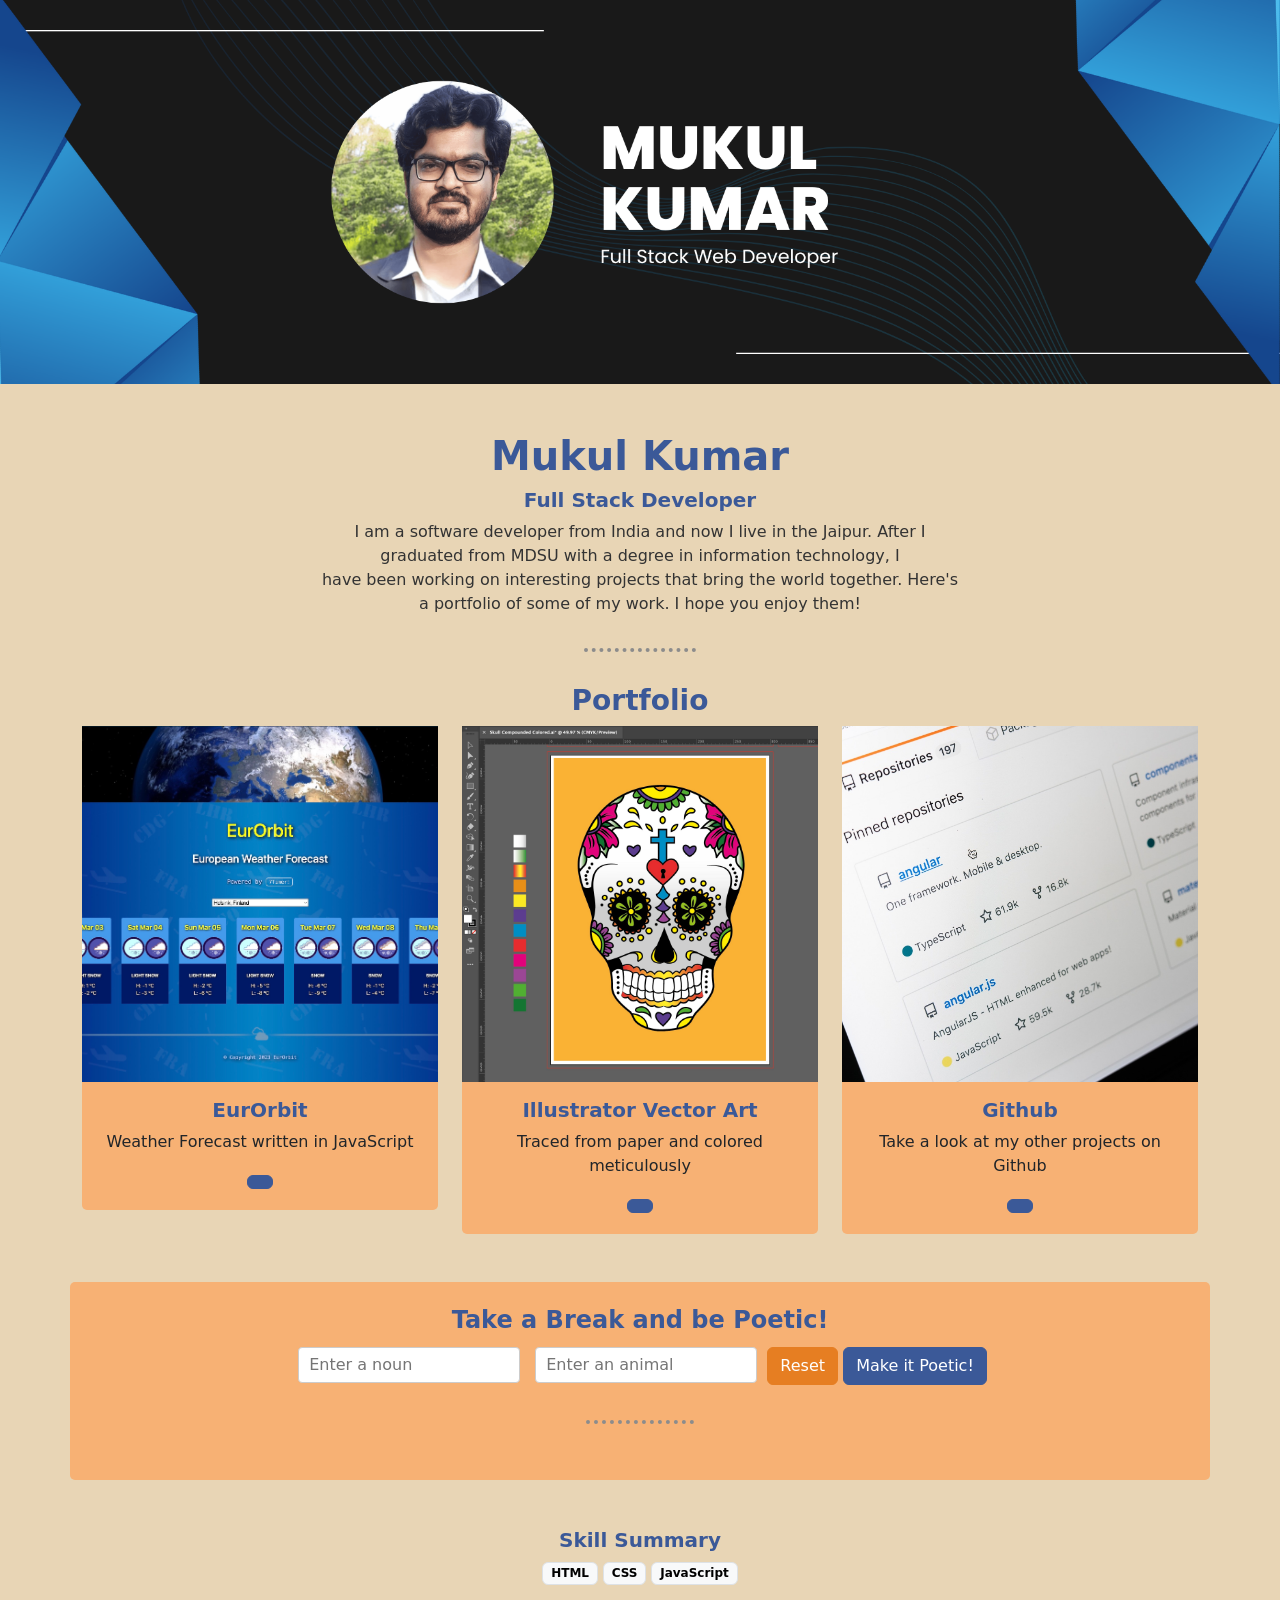
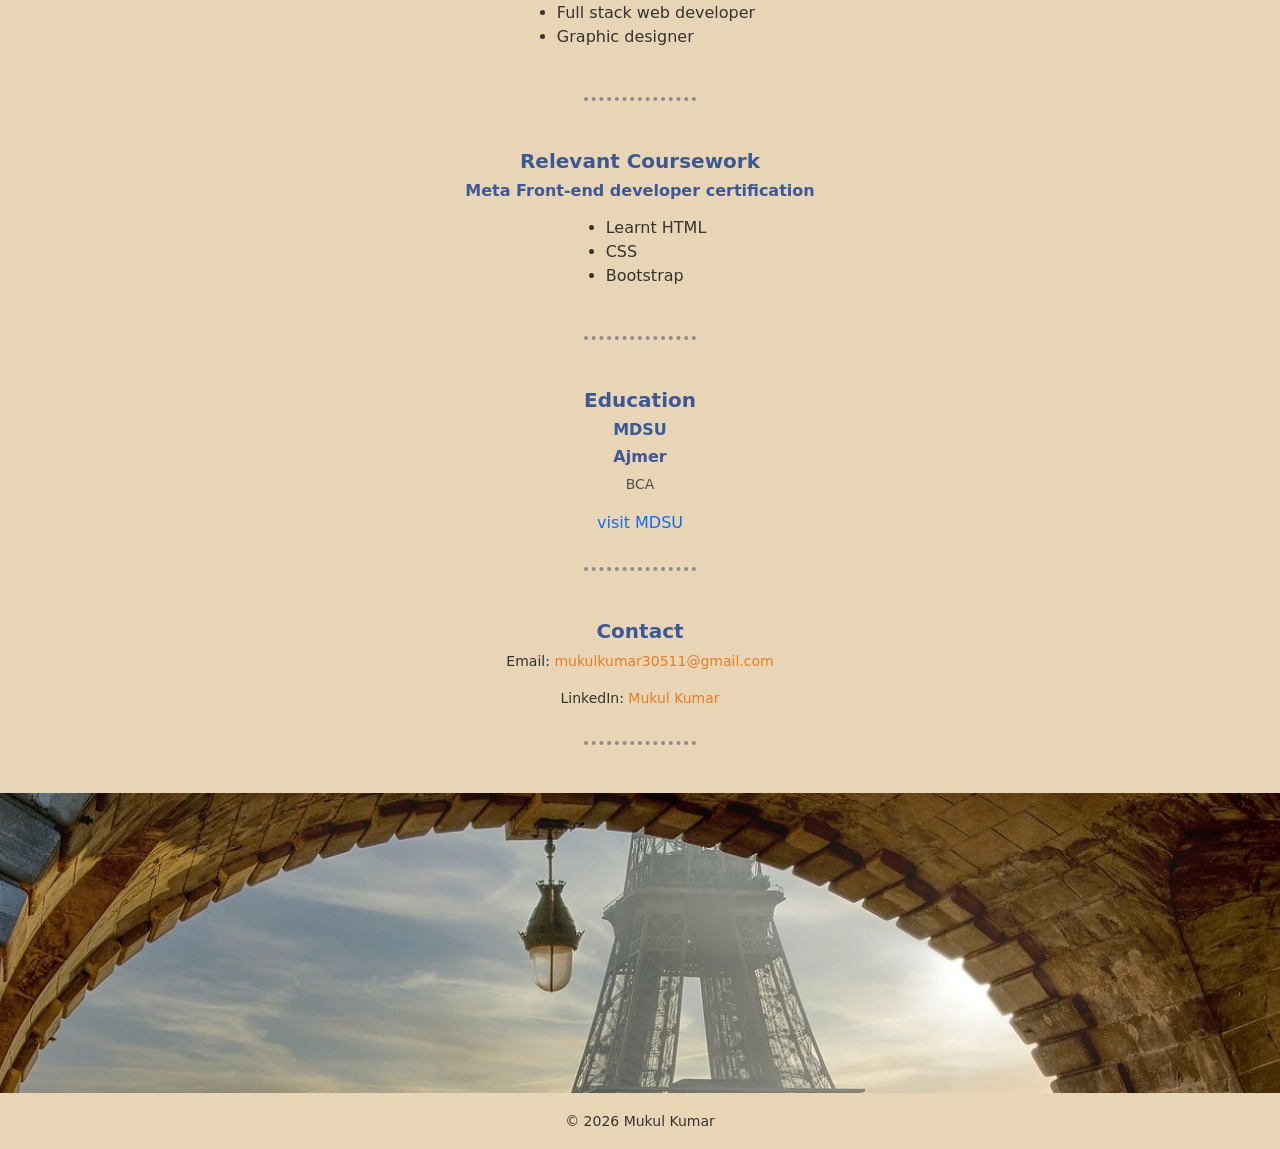
<file: index.html>
<!-- <!DOCTYPE html>
<html>
    <head>
<title>My Portfolio</title>
  <link href="https://cdn.jsdelivr.net/npm/bootstrap@5.3.3/dist/css/bootstrap.min.css" rel="stylesheet">
    </head>
    <body>
        <div class="container">
            <div class="row">
                <div id="bio" class="col-12 col-lg-6">
                    <h1>Mukul Kumar</h1>
                    <img src="Mukul.jpeg" class="img-fluid" alt="My Photo">

                </div>
                <div id="more" class="col-12 col-lg-6">
                <h2>Favorite Music artists</h2>
                <ul>
                    <li>Arijit Singh</li>
                    <li>Shreya Ghosal</li>
                    <li>Alka Yagnik</li>
                    <li>Pawan Singh</li>
                    <li>Neelkamal Singh</li>
                </ul>

                <h2>Favorite Films</h2>
                <ol>
                    <li>Titanic</li>
                    <li>Matrix</li>
                    <li>Jerry Maguire</li>
                    <li>Schindler's List</li>
                    <li>Journey to the west</li>
                </ol>

                <h2>Skills</h2>
                <ul>
                    <li>HTML</li>
                    <li>CSS</li>
                    <li>Javascript</li>
                    <li>Git and Github</li>
                </ul>

                <h2>About Me</h2>
                <p>I have completed my BCA. My interest lies in web develpment.</p>

                <a href="https://github.com/mukulDevelops" class="btn btn-primary">Github</a>
                <a href="blog.html" class="btn btn-primary">Blog</a>
                </div>
            </div>

 


        </div>
      

<script src="https://cdn.jsdelivr.net/npm/bootstrap@5.3.3/dist/js/bootstrap.bundle.min.js"></script>    </body>
</html> -->

<!-- <h1 class="text-centre">Bootstrap Connected</h1> -->


<!DOCTYPE html>
<html lang="en">
<head>
      <link href="https://cdn.jsdelivr.net/npm/bootstrap@5.3.3/dist/css/bootstrap.min.css" rel="stylesheet">
        <link rel="stylesheet" href="style.css">
    <meta charset="UTF-8">
    <meta name="viewport" content="width=device-width, initial-scale=1.0">
    <title>My Portfolio</title>
</head>
<body>
    <header>
        <img class="img-fluid w-100" src="images/banner.png" alt="web developer photo">
    </header>

    <section class=" container text-center mt-5">
        <h1>Mukul Kumar</h1>
        <h5>Full Stack Developer</h5>
        <p>I am a software developer from India and now I live in the Jaipur. After I <br>
             graduated from MDSU with a degree in information technology, I <br>
             have been working on interesting projects that bring the world together. Here's <br>
             a portfolio of some of my work. I hope you enjoy them!</p>
        <hr>
    </section>


        <section>
            <h3 class = "text-center">Portfolio</h3>
            <div class="container">
                <div class = "row">
                    <div class="col-md-4">
                        <div class="card">
                            <img src="images/eurorbit.jpg" alt="weather forcast app">
                            <div class = "card-body text-center">
                                <h5>EurOrbit</h5>
                                <p>Weather Forecast written in JavaScript</p>
                                <a href="" class="btn btn-primary"></a>
                            </div>
                        </div>
                    </div>
                    <div class="col-md-4">
                        <div class="card">
                            <img src="images/illustrator.jpg" alt="illustrator">
                            <div class = "card-body text-center">
                                <h5>Illustrator Vector Art</h5>
                                <p>Traced from paper and colored meticulously</p>
                                <a href="" class="btn btn-primary"></a>
                            </div>
                        </div>
                    </div>
                    <div class="col-md-4">
                        <div class="card">
                            <img src="images/github.jpg" alt="github">
                            <div class = "card-body text-center">
                                <h5>Github</h5>
                                <p>Take a look at my other projects on Github</p>
                                <a href="" class="btn btn-primary"></a>
                            </div>
                        </div>
                    </div>
                </div>


            </div>
        </section>

        <section class="container text-center mt-5 py-4 poem-section">
            <h4>Take a Break and be Poetic!</h4>
            <input type="text" id = "nounInput" placeholder="Enter a noun">
            <input type="text" id="animalInput" placeholder="Enter an animal">
            <button id="resetBtn" class="btn btn-warning">Reset</button>
            <button id="poeticBtn" class="btn btn-primary">Make it Poetic!</button>

            <p id="poemOutput" class="mt-4 fs-5 text-primary"></p>

            <hr>
        </section>

        <section class="container text-center mt-5">
            <h5>Skill Summary</h5>
            <div class="mb-3">
                <span class="badge text-bg-light border">HTML</span>
                <span class="badge text-bg-light border">CSS</span>
                <span class="badge text-bg-light border">JavaScript</span>

            </div>
            <div>
                <div class="d-inline-block text-start">
                    <ul>
                        <li>Full stack web developer</li>
                        <li>Graphic designer</li>
                    </ul>
                </div>
                
            </div>
            <hr>

        </section>

        <section class="container text-center mt-5">
            <h5>Relevant Coursework</h5>
            <h6>Meta Front-end developer certification</h6>
            <p class="text-muted small"></p>
            <div class="d-inline-block text-start">
                <ul>
                    <li>Learnt HTML</li>
                    <li>CSS</li>
                    <li>Bootstrap</li>
                </ul>
                
            </div>

            <hr>
        </section>

        <section class="container text-center mt-5">
            <h5>Education</h5>
            <h6>MDSU</h6>
            <h6>Ajmer</h6>
            <p class = "text-muted small">BCA</p>
            <a href="https://mdsuajmer.ac.in/" class="text-decoration-none">visit MDSU</a>


            <hr>

        </section>

        <section class="container text-center mt-5 mb-5">
            <h5>Contact</h5>
            <p class="small">Email: <a href="mailto:mukulkumar30511@gmail.com" class="text-warning text-decoration-none"> mukulkumar30511@gmail.com</a>

            </p>
            <p class="small"> LinkedIn: <a href="https://www.linkedin.com/in/mukul93466/" class="text-warning text-decoration-none">Mukul Kumar</a></p>


            <hr>
        </section>


        <footer>
            <img class="img-gluid w-100" src="images/footer_banner.jpg" alt="footer image">
            <div class="text-center py-3"><small>&copy; 2026 Mukul Kumar </small></div>
        </footer>
     
    <script src="https://cdn.jsdelivr.net/npm/bootstrap@5.3.3/dist/js/bootstrap.bundle.min.js"></script>    

        <script src="script.js"></script>

</body>

</html>
</file>
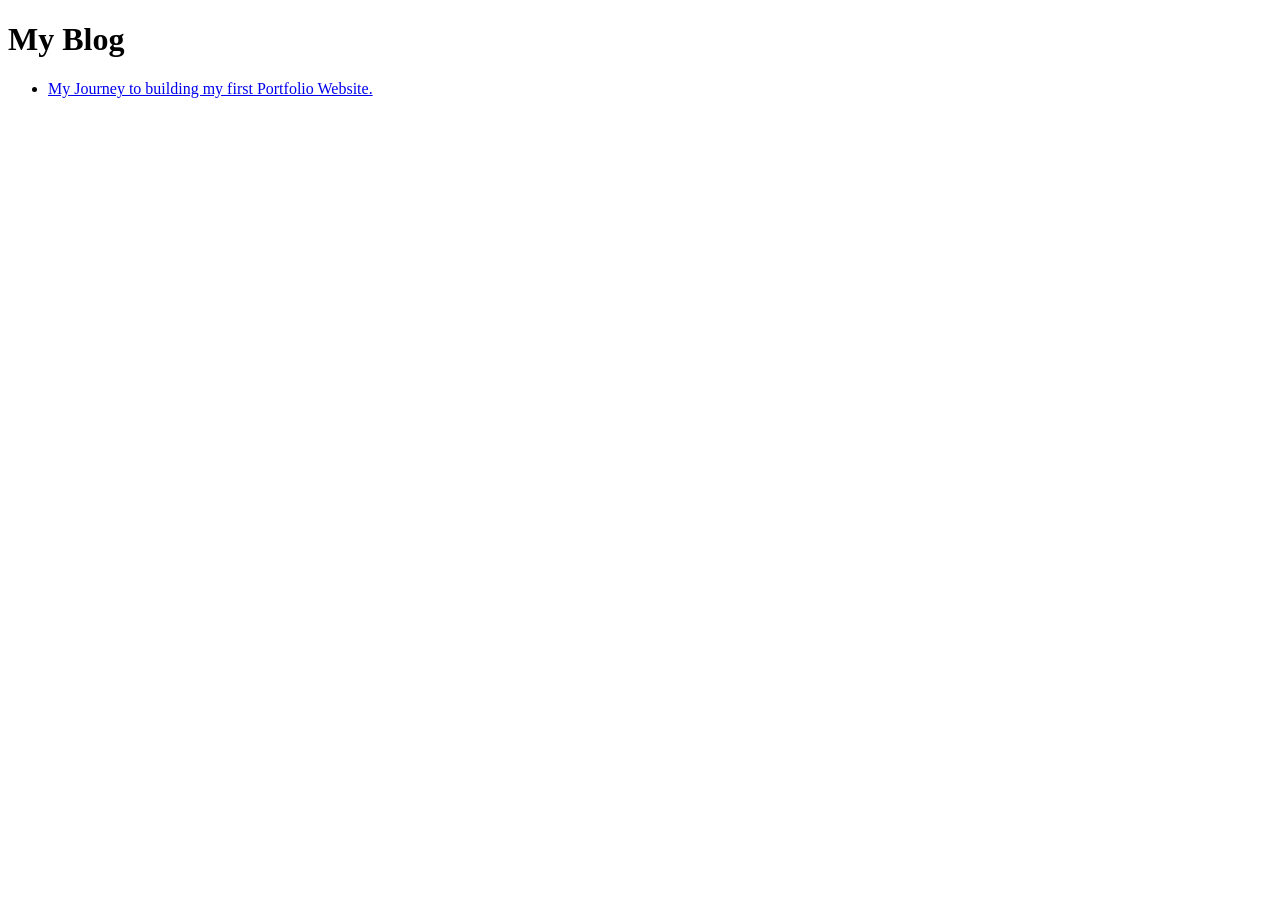
<file: blog.html>
<!DOCTYPE html>
<html>
    <head>
        <title>My Blog</title>
    </head>

    <body>
        <h1>My Blog</h1>
        
        <ul>
            <li>
                <a href="first-blog.html">My Journey to building my first Portfolio Website.</a>
            </li>
        </ul>

    </body>
</html>
</file>
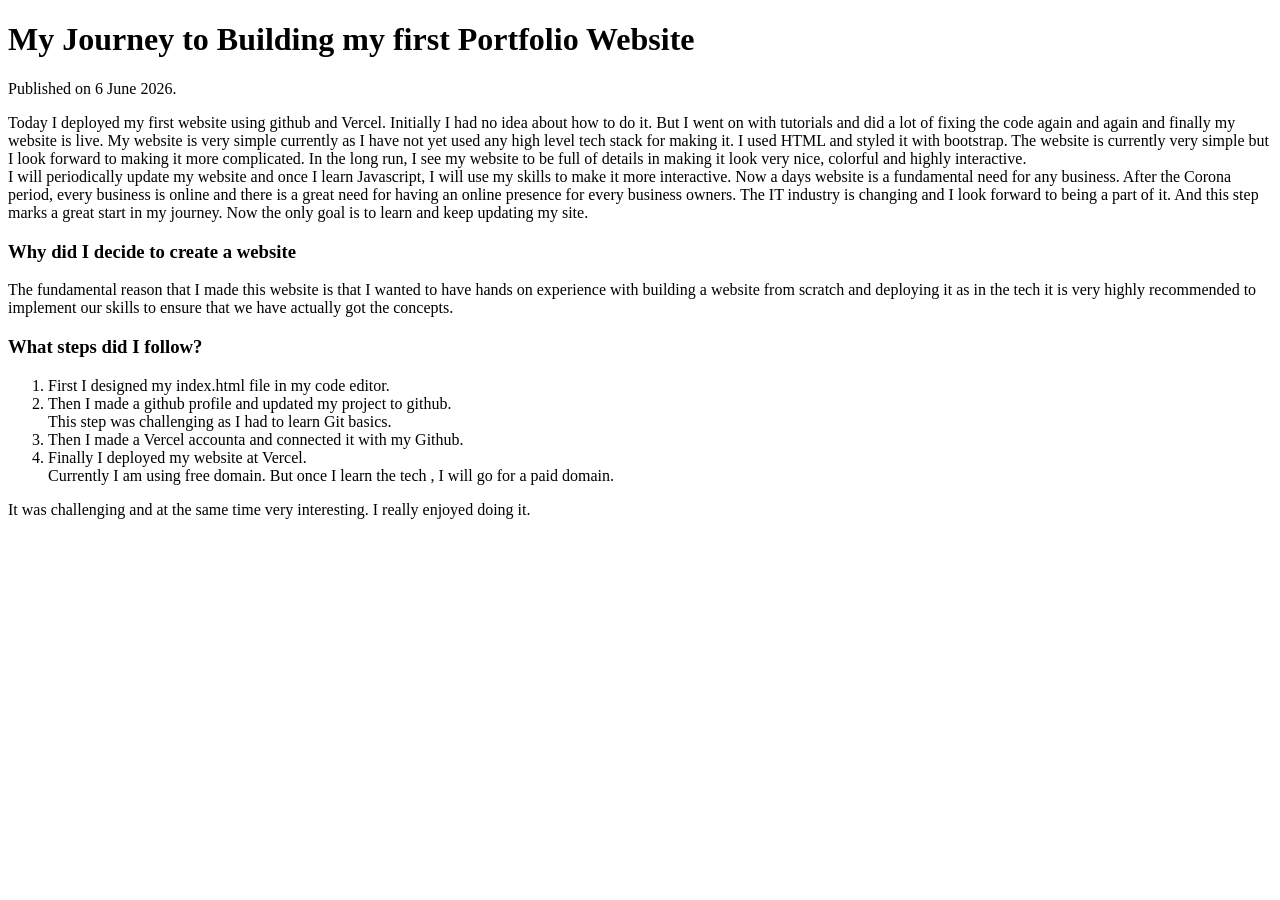
<file: first-blog.html>
<!DOCTYPE html>
<html>
    <head>
<title>My Journey to Building my first Portfolio Website</title>
    </head>

    <body>
        
        <h1>My Journey to Building my first Portfolio Website</h1>

        <p>Published on 6 June 2026.</p>

        <p>Today I deployed my first website using github and Vercel. Initially I had no idea about how to do it. But I went on with tutorials
            and did a lot of fixing the code again and again and finally my website is live. 
            My website is very simple currently as I have not yet used any high level tech stack for making it. I used
            HTML and styled it with bootstrap. The website is currently very simple but I look forward to making it more 
            complicated. In the long run, I see my website to be full of details in making it look very nice, colorful and 
            highly interactive. <br>

            I will periodically update my website and once I learn Javascript, I will use my skills to make it more interactive. 
            Now a days website is a fundamental need for any business. After the Corona period, every business is online
            and there is a great need for having an online presence for every business owners. The IT industry is changing
            and I look forward to being a part of it. And this step  marks a great start in my journey. Now the only goal is 
            to learn and  keep updating my site. 
        </p>

        <h3>Why did I decide to create a website</h3>
        <p>The fundamental reason that I made this website is that I wanted to have hands on experience
            with building a website from scratch and deploying it as in the tech it is very highly recommended to implement our
            skills  to ensure that we have actually got the concepts. 

            <h3>What steps did I follow?</h3>
            <ol>
                <li>First I designed my index.html file in my code editor. </li>
                <li>Then I made a github profile and updated my project to github. <br> This step was challenging as I had to learn Git basics. </li>
                <li>Then I made a Vercel accounta and connected it with my Github. </li>
                <li>Finally I deployed my website at Vercel. <br> Currently  I am using free domain. But once I learn the tech , I will go for a paid domain.</li>



            </ol>

            <p>It was challenging and at the same time very interesting. I really enjoyed doing it. </p>
        </p>

    </body>
</html>
</file>
<file: style.css>
body {
    background-color: #e8d5b5; /* A warm, sandy beige matching your sample */
    color: #333333; /* Dark grey text for readability */
}

hr {
    border: none;
    border-top: 4px dotted #8c8c8c; /* Creates the dotted effect */
    width: 10%; /* Makes the line short and centered */
    margin: 2rem auto; /* Centers the line and adds breathing room above and below */
    opacity: 1; /* Bootstrap fades hr tags by default, this makes it fully visible */
}

h1, h3, h4, h5, h6 {
    color: #3b5998; /* The distinct dark blue from the sample */
    font-weight: 600; /* Makes the text just a little bolder */
}

.card {
    border: none; /* Removes the default Bootstrap border */
    background-color: transparent; /* Makes the top part behind the image blend in */
}

.card-body {
    background-color: #f7b174; /* The peachy-orange color from the sample */
    border-radius: 0 0 5px 5px; /* Keeps the bottom corners slightly rounded */
}

input[type="text"] {
    margin: 5px;
    padding: 5px 10px;
    border: 1px solid #ccc;
    border-radius: 4px;
}

.poem-section {
    background-color: #f7b174; /* Matching the peachy-orange card color */
    border-radius: 5px; /* Subtle rounding on the corners */
    padding: 30px; /* Gives plenty of breathing room inside the box */
}

/* Styling for your primary/action buttons */
.btn-primary {
    background-color: #3b5998 !important; /* Forces our signature dark blue */
    border-color: #3b5998 !important;
    color: #ffffff;
}

/* Hover effect for the primary button to make it feel responsive */
.btn-primary:hover {
    background-color: #2a3f6d !important;
    border-color: #2a3f6d !important;
}

/* Styling for your reset/warning button */
.btn-warning {
    background-color: #e67e22 !important; /* A deeper, richer orange/amber */
    border-color: #e67e22 !important;
    color: #ffffff !important; /* Changes text to white for better contrast */
}

.btn-warning:hover {
    background-color: #d35400 !important;
    border-color: #d35400 !important;
}


/* 1. Header and Footer Banner Formatting */
header img, footer img {
    height: 300px; /* Locks the height so it doesn't get massively tall on wide screens */
    object-fit: cover; /* Acts like a picture frame, cropping the image beautifully without stretching it */
    object-position: center; /* Ensures the most important part of the image stays in the middle */
}

/* 2. Customizing the Contact Links */
.text-warning {
    color: #e67e22 !important; /* Matches your reset button's warm orange */
    transition: color 0.3s ease; /* Adds a smooth fade effect */
}

.text-warning:hover {
    color: #d35400 !important; /* Darkens slightly when the user hovers over the link */
}
</file>
